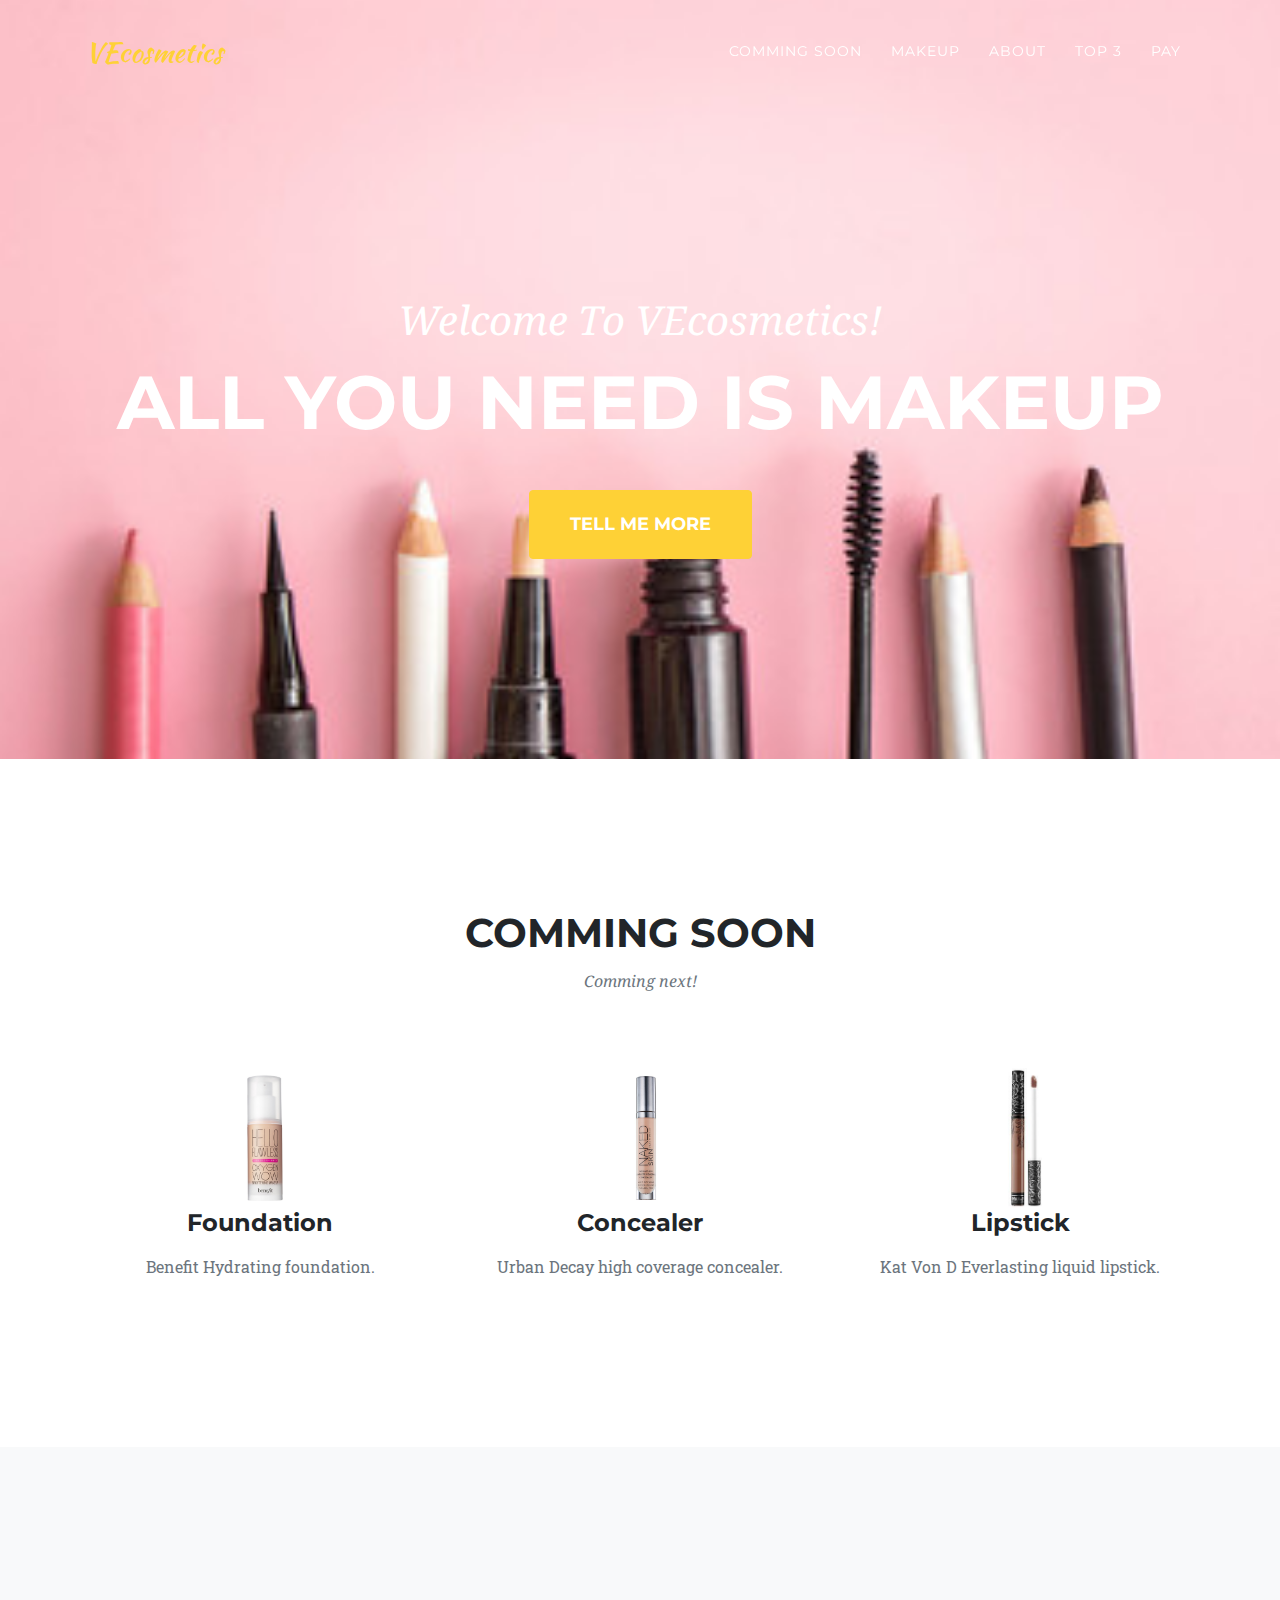
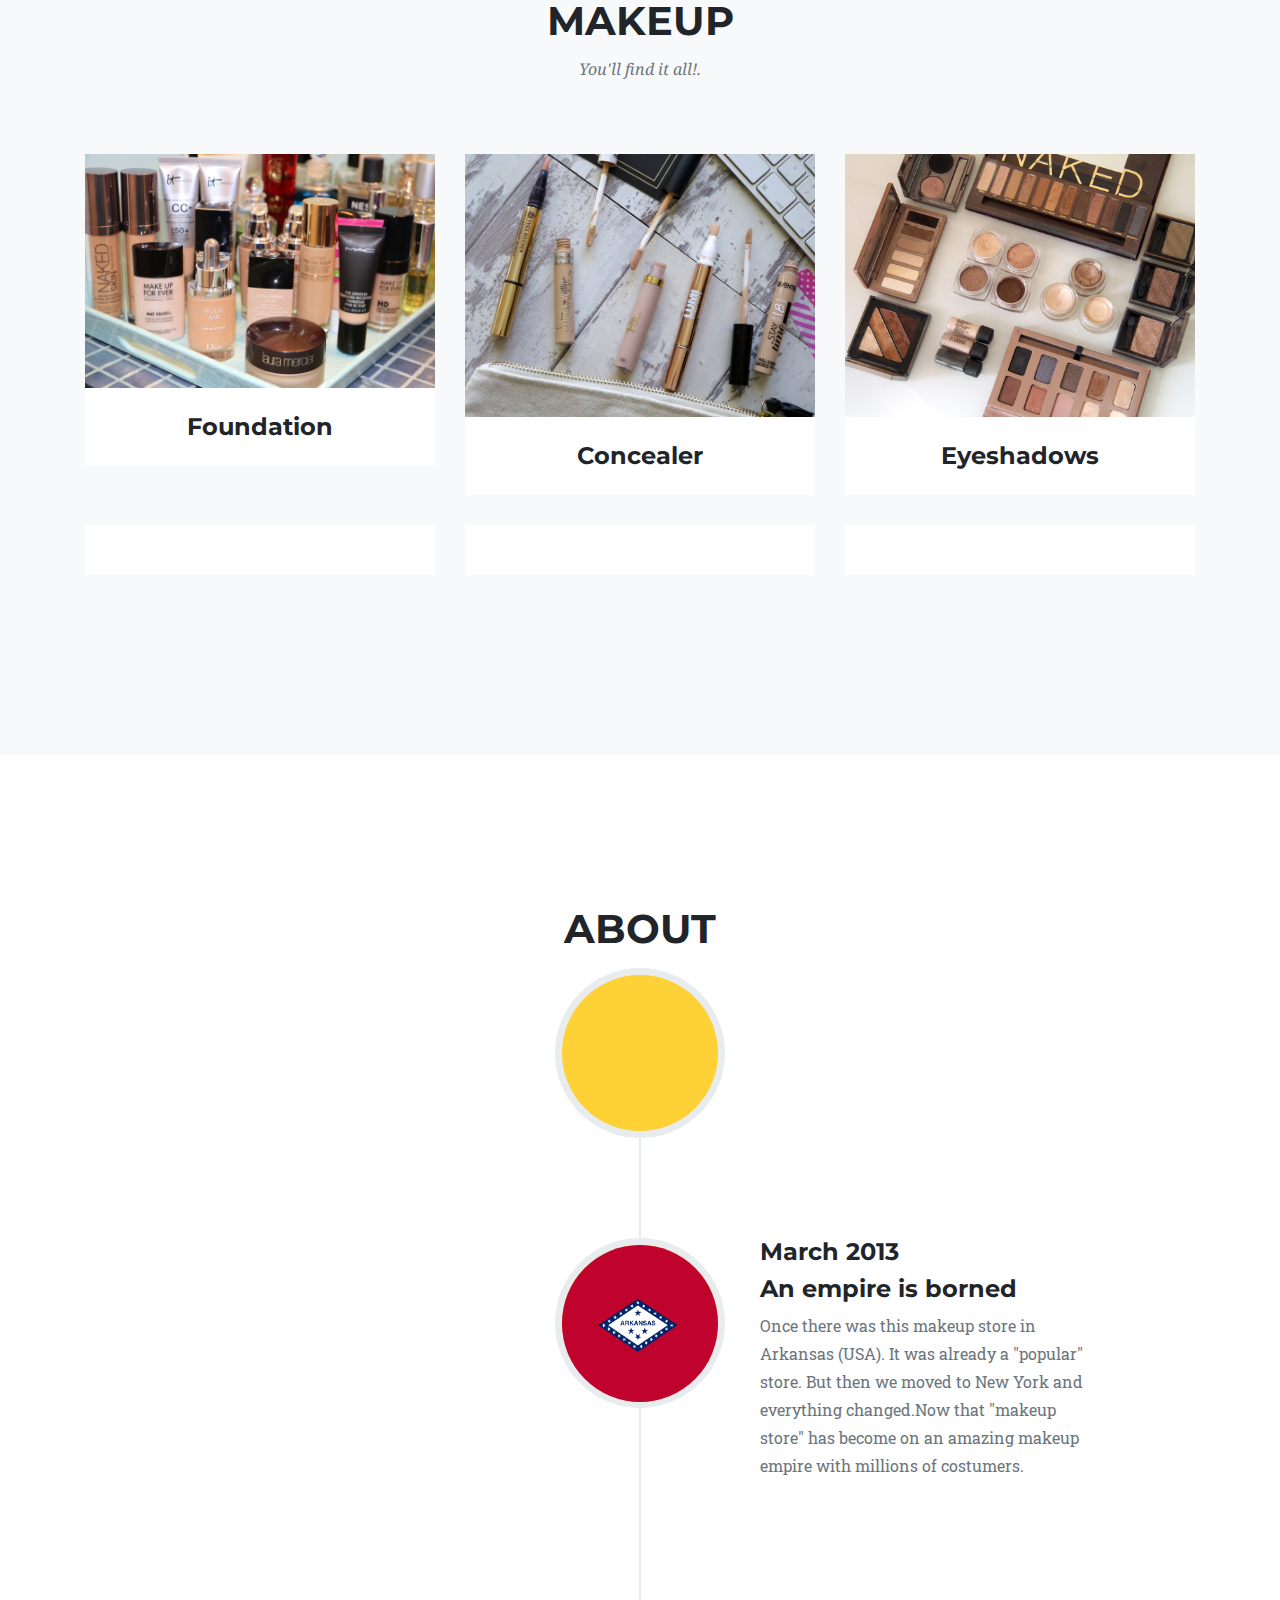
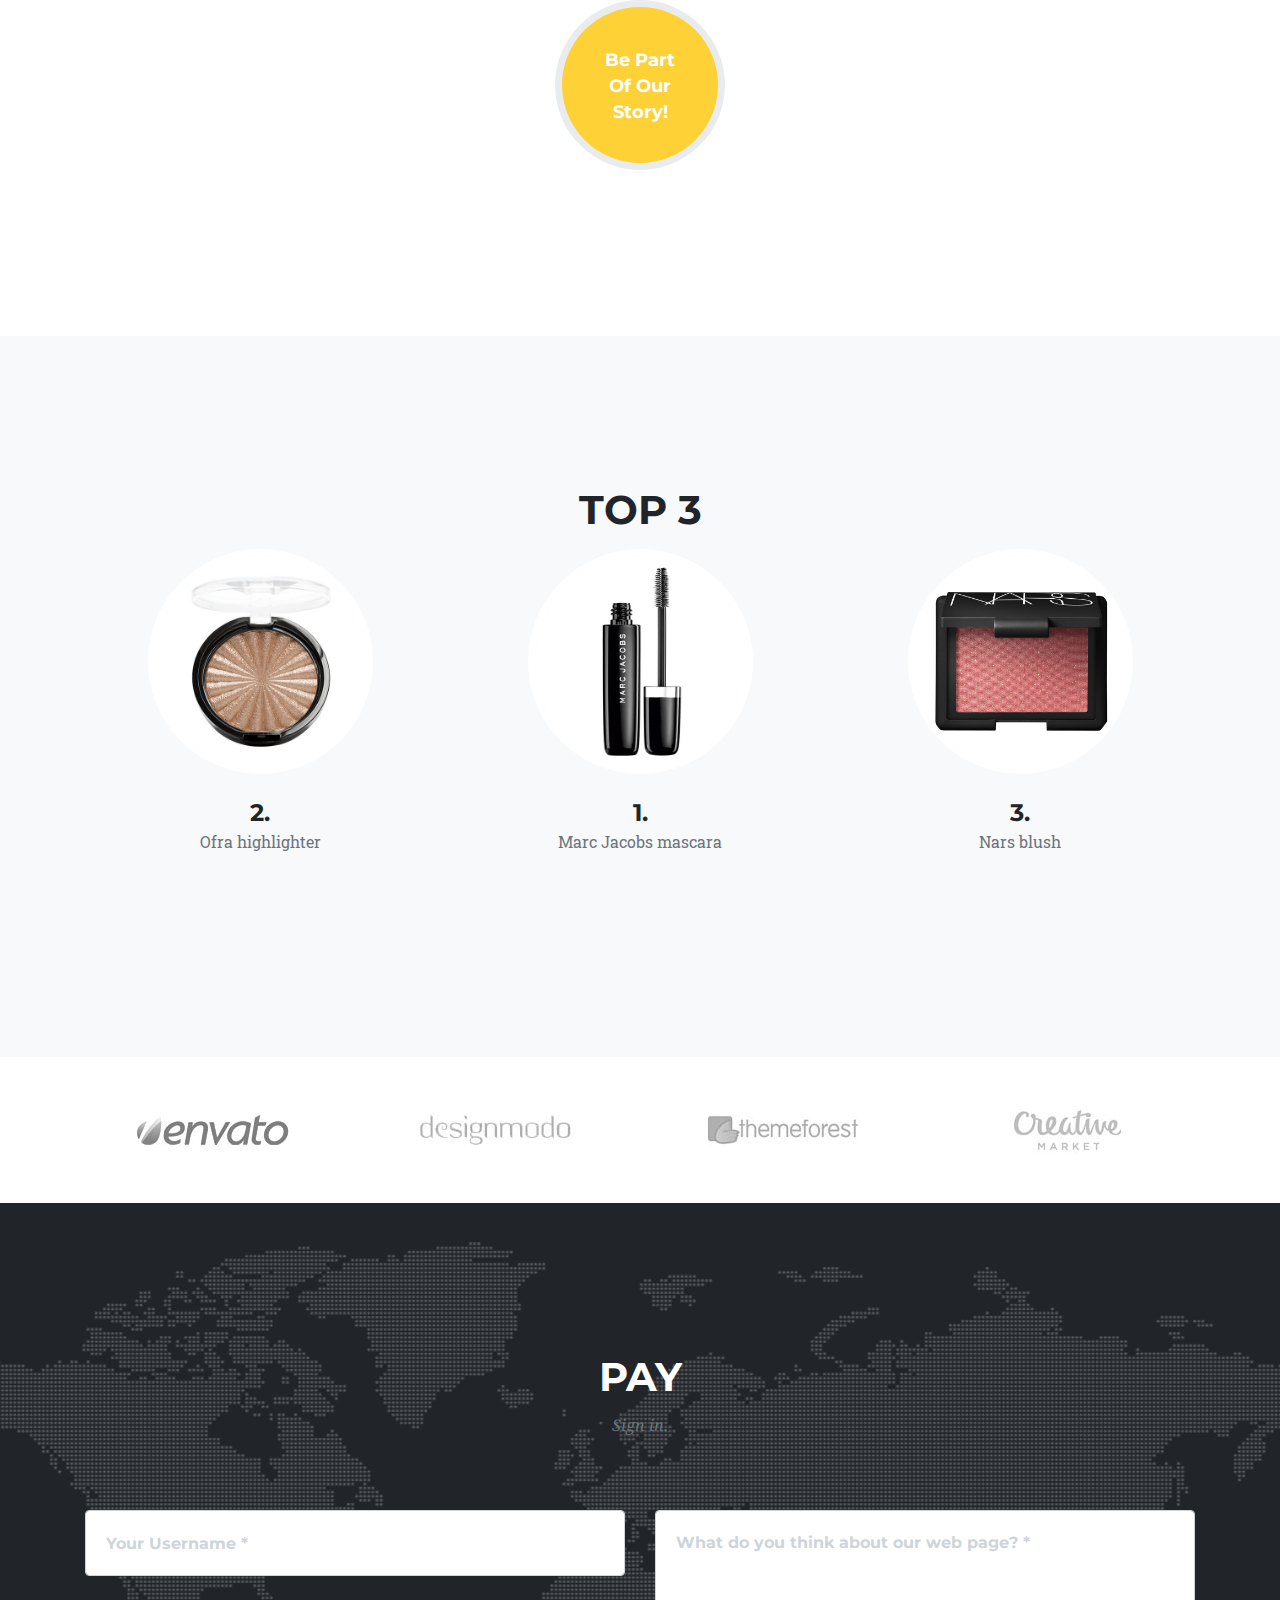
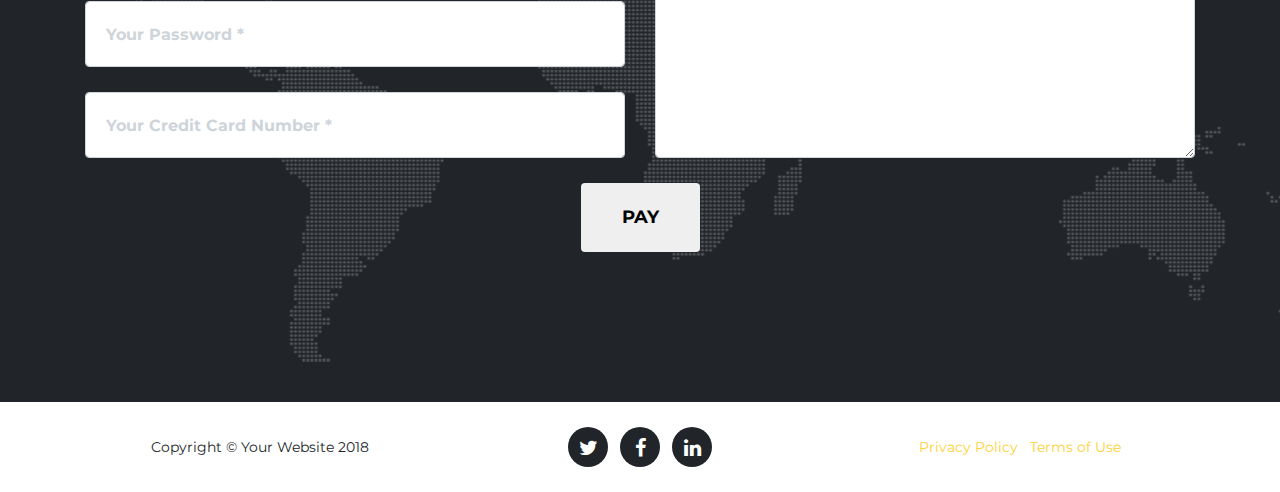
<file: index.html>
<!DOCTYPE html>
<html lang="en">

  <head>

    <meta charset="utf-8">
    <meta name="viewport" content="width=device-width, initial-scale=1, shrink-to-fit=no">
    <meta name="description" content="">
    <meta name="author" content="">

    <title>VEcosmetics.com</title>

    <!-- Bootstrap core CSS -->
    <link href="vendor/bootstrap/css/bootstrap.min.css" rel="stylesheet">

    <!-- Custom fonts for this template -->
    <link href="vendor/font-awesome/css/font-awesome.min.css" rel="stylesheet" type="text/css">
    <link href="https://fonts.googleapis.com/css?family=Montserrat:400,700" rel="stylesheet" type="text/css">
    <link href='https://fonts.googleapis.com/css?family=Kaushan+Script' rel='stylesheet' type='text/css'>
    <link href='https://fonts.googleapis.com/css?family=Droid+Serif:400,700,400italic,700italic' rel='stylesheet' type='text/css'>
    <link href='https://fonts.googleapis.com/css?family=Roboto+Slab:400,100,300,700' rel='stylesheet' type='text/css'>

    <!-- Custom styles for this template -->
    <link href="css/agency.css" rel="stylesheet">

  </head>

  <body id="page-top">

    <!-- Navigation -->
    <nav class="navbar navbar-expand-lg navbar-dark fixed-top" id="mainNav">
      <div class="container">
        <a class="navbar-brand js-scroll-trigger" id="nombrearriba" href="#page-top">VEcosmetics</a>
        <button class="navbar-toggler navbar-toggler-right" type="button" data-toggle="collapse" data-target="#navbarResponsive" aria-controls="navbarResponsive" aria-expanded="false" aria-label="Toggle navigation">
          Menu
          <i class="fa fa-bars"></i>
        </button>
        <div class="collapse navbar-collapse" id="navbarResponsive">
          <ul class="navbar-nav text-uppercase ml-auto">
            <li class="nav-item">
              <a class="nav-link js-scroll-trigger" href="#comming">Comming Soon</a>
            </li>
            <li class="nav-item">
              <a class="nav-link js-scroll-trigger" href="makeup.html">Makeup</a>
            </li>
            <li class="nav-item">
              <a class="nav-link js-scroll-trigger" href="#about">About</a>
            </li>
            <li class="nav-item">
              <a class="nav-link js-scroll-trigger" href="#team">Top 3</a>
            </li>
            <li class="nav-item">
              <a class="nav-link js-scroll-trigger" href="#contact">Pay</a>
            </li>
          </ul>
        </div>
      </div>
    </nav>

    <!-- Header -->
    <header class="masthead">
      <div class="container">
        <div class="intro-text">
          <div class="intro-lead-in">Welcome To VEcosmetics!</div>
          <div class="intro-heading text-uppercase">All you need is makeup</div>
          <a class="btn btn-primary btn-xl text-uppercase js-scroll-trigger" href="#services">Tell Me More</a>
        </div>
      </div>
    </header>

    <!-- Services -->
    <section id="comming">
      <div class="container">
        <div class="row">
          <div class="col-lg-12 text-center">
            <h2 class="section-heading text-uppercase">Comming soon</h2>
            <h3 class="section-subheading text-muted">Comming next!</h3>
          </div>
        </div>
        <div class="row text-center">
          <div class="col-md-4">
            <span class="fa-stack fa-4x">
            <img src="img/benefit.jpg" width=140px>
            </span>
            <h4 class="service-heading">Foundation</h4>
            <p class="text-muted">Benefit Hydrating foundation.</p>
          </div>
          <div class="col-md-4">
            <span class="fa-stack fa-4x">
              <img src="img/urban decay.jpg" width=140px>
            </span>
            <h4 class="service-heading">Concealer</h4>
            <p class="text-muted">Urban Decay high coverage concealer.</p>
          </div>
          <div class="col-md-4">
            <span class="fa-stack fa-4x">
            <img src="img/kat von d.jpg" width=140px>
            </span>
            <h4 class="service-heading">Lipstick</h4>
            <p class="text-muted">Kat Von D Everlasting liquid lipstick.</p>
          </div>
        </div>
      </div>
    </section>

    <!-- Portfolio Grid -->
    <section class="bg-light" id="portfolio">
      <div class="container">
        <div class="row">
          <div class="col-lg-12 text-center">
            <h2 class="section-heading text-uppercase">Makeup</h2>
            <h3 class="section-subheading text-muted">You'll find it all!.</h3>
          </div>
        </div>
        <div class="row">
          <div class="col-md-4 col-sm-6 portfolio-item">
            <a class="portfolio-link" data-toggle="modal" href="#portfolioModal1">
              <div class="portfolio-hover">
                <div class="portfolio-hover-content">
                  <i class="fa fa-plus fa-3x"></i>
                </div>
              </div>
              <img class="img-fluid" src="img/portfolio/coleccion.jpg" alt="">
            </a>
            <div class="portfolio-caption">
              <h4>Foundation</h4>
              </div>
          </div>
          <div class="col-md-4 col-sm-6 portfolio-item">
            <a class="portfolio-link" data-toggle="modal" href="#portfolioModal2">
              <div class="portfolio-hover">
                <div class="portfolio-hover-content">
                  <i class="fa fa-plus fa-3x"></i>
                </div>
              </div>
              <img class="img-fluid" src="img/portfolio/ps.jpg" alt="">
            </a>
            <div class="portfolio-caption">
              <h4>Concealer</h4>
              </div>
          </div>
          <div class="col-md-4 col-sm-6 portfolio-item">
            <a class="portfolio-link" data-toggle="modal" href="#portfolioModal3">
              <div class="portfolio-hover">
                <div class="portfolio-hover-content">
                  <i class="fa fa-plus fa-3x"></i>
                </div>
              </div>
              <img class="img-fluid" src="img/portfolio/naked.jpg" alt="">
            </a>
            <div class="portfolio-caption">
              <h4>Eyeshadows</h4>
                </div>
          </div>
          <div class="col-md-4 col-sm-6 portfolio-item">
            <a class="portfolio-link" data-toggle="modal" href="#portfolioModal4">
              <div class="portfolio-hover">
                <div class="portfolio-hover-content">
                  <i class="fa fa-plus fa-3x"></i>
                </div>
              </div>

            </a>
            <div class="portfolio-caption">

            </div>
          </div>
          <div class="col-md-4 col-sm-6 portfolio-item">
            <a class="portfolio-link" data-toggle="modal" href="#portfolioModal5">
              <div class="portfolio-hover">
                <div class="portfolio-hover-content">
                  <i class="fa fa-plus fa-3x"></i>
                </div>
              </div>

            </a>
            <div class="portfolio-caption">

            </div>
          </div>
          <div class="col-md-4 col-sm-6 portfolio-item">
            <a class="portfolio-link" data-toggle="modal" href="#portfolioModal6">
              <div class="portfolio-hover">
                <div class="portfolio-hover-content">
                  <i class="fa fa-plus fa-3x"></i>
                </div>
              </div>

            </a>
            <div class="portfolio-caption">

            </div>
          </div>
        </div>
      </div>
    </section>

    <!-- About -->
    <section id="about">
      <div class="container">
        <div class="row">
          <div class="col-lg-12 text-center">
            <h2 class="section-heading text-uppercase">About</h2>

          </div>
        </div>
        <div class="row">
          <div class="col-lg-12">
            <ul class="timeline">
              <li>
                <div class="timeline-image">

                </div>
                <div class="timeline-panel">
                  <div class="timeline-heading">


                  </div>
                  <div class="timeline-body">

                  </div>
                </div>
              </li>
              <li class="timeline-inverted">
                <div class="timeline-image">
                  <img class="rounded-circle img-fluid" src="img/about/arkansas.png"  alt="">
                </div>
                <div class="timeline-panel">
                  <div class="timeline-heading">
                    <h4>March 2013</h4>
                    <h4 class="subheading">An empire is borned</h4>
                  </div>
                  <div class="timeline-body">
                    <p class="text-muted">Once there was this makeup store in Arkansas (USA). It was already a "popular" store. But then we moved to New York and everything changed.Now that "makeup store" has become on an amazing makeup empire with millions of costumers.</p>
                  </div>
                </div>
              </li>
              <li class="timeline-inverted">
                <div class="timeline-image">
                  <h4>Be Part
                    <br>Of Our
                    <br>Story!</h4>
                </div>
              </li>
            </ul>
          </div>
        </div>
      </div>
    </section>

    <!-- Team -->
    <section class="bg-light" id="team">
      <div class="container">
        <div class="row">
          <div class="col-lg-12 text-center">
            <h2 class="section-heading text-uppercase">Top 3 </h2>

          </div>
        </div>
        <div class="row">
          <div class="col-sm-4">
            <div class="team-member">
              <img class="mx-auto rounded-circle" src="img/team/ofra.jpg" alt="">
              <h4>2.</h4>
              <p class="text-muted">Ofra highlighter</p>


                  <a href="#">

                  </a>
                </li>

                  <a href="#">

                  </a>
                </li>

                  <a href="#">

                  </a>
                </li>
              </ul>
            </div>
          </div>
          <div class="col-sm-4">
            <div class="team-member">
              <img class="mx-auto rounded-circle" src="img/team/marc.jpg" alt="">
              <h4>1.</h4>
              <p class="text-muted">Marc Jacobs mascara</p>
              <ul class="list-inline social-buttons">

                  <a href="#">

                  </a>
                </li>

                  <a href="#">

                  </a>
                </li>

                  <a href="#">

                  </a>
                </li>
              </ul>
            </div>
          </div>
          <div class="col-sm-4">
            <div class="team-member">
              <img class="mx-auto rounded-circle" src="img/team/nars.jpg" alt="">
              <h4>3.</h4>
              <p class="text-muted">Nars blush</p>
              <ul class="list-inline social-buttons">

                  <a href="#">

                  </a>
                </li>

                  <a href="#">

                  </a>
                </li>

                  <a href="#">

                  </a>
                </li>
              </ul>
            </div>
          </div>
        </div>
        <div class="row">
          <div class="col-lg-8 mx-auto text-center">

          </div>
        </div>
      </div>
    </section>

    <!-- Clients -->
    <section class="py-5">
      <div class="container">
        <div class="row">
          <div class="col-md-3 col-sm-6">
            <a href="#">
              <img class="img-fluid d-block mx-auto" src="img/logos/envato.jpg" alt="">
            </a>
          </div>
          <div class="col-md-3 col-sm-6">
            <a href="#">
              <img class="img-fluid d-block mx-auto" src="img/logos/designmodo.jpg" alt="">
            </a>
          </div>
          <div class="col-md-3 col-sm-6">
            <a href="#">
              <img class="img-fluid d-block mx-auto" src="img/logos/themeforest.jpg" alt="">
            </a>
          </div>
          <div class="col-md-3 col-sm-6">
            <a href="#">
              <img class="img-fluid d-block mx-auto" src="img/logos/creative-market.jpg" alt="">
            </a>
          </div>
        </div>
      </div>
    </section>

    <!-- Contact -->
    <section id="contact">
      <div class="container">
        <div class="row">
          <div class="col-lg-12 text-center">
            <h2 class="section-heading text-uppercase">Pay</h2>
            <h3 class="section-subheading text-muted">Sign in.</h3>
          </div>
        </div>
        <div class="row">
          <div class="col-lg-12">
            <form id="contactForm" name="sentMessage" novalidate="novalidate">
              <div class="row">
                <div class="col-md-6">
                  <div class="form-group">
                    <input class="form-control" id="name" type="text" placeholder="Your Username *" required="required" data-validation-required-message="Please enter your username.">
                    <p class="help-block text-danger"></p>
                  </div>
                  <div class="form-group">
                    <input class="form-control" id="email" type="email" placeholder="Your Password *" required="required" data-validation-required-message="Please enter your password.">
                    <p class="help-block text-danger"></p>
                  </div>
                  <div class="form-group">
                    <input class="form-control" id="phone" type="tel" placeholder="Your Credit Card Number *" required="required" data-validation-required-message="Please enter your email.">
                    <p class="help-block text-danger"></p>
                  </div>
                </div>
                <div class="col-md-6">
                  <div class="form-group">
                    <textarea class="form-control" id="message" placeholder="What do you think about our web page? *" required="required" data-validation-required-message="Please enter a message."></textarea>
                    <p class="help-block text-danger"></p>
                  </div>
                </div>
                <div class="clearfix"></div>
                <div class="col-lg-12 text-center">
                  <div id="success"></div>
                  <button id="sendMessageButton" class="btn btn-imary btn-xl text-uppercase" type="submit">Pay</button>
                </div>
              </div>
            </form>
          </div>
        </div>
      </div>
    </section>

    <!-- Footer -->
    <footer>
      <div class="container">
        <div class="row">
          <div class="col-md-4">
            <span class="copyright">Copyright &copy; Your Website 2018</span>
          </div>
          <div class="col-md-4">
            <ul class="list-inline social-buttons">
              <li class="list-inline-item">
                <a href="#">
                  <i class="fa fa-twitter"></i>
                </a>
              </li>
              <li class="list-inline-item">
                <a href="#">
                  <i class="fa fa-facebook"></i>
                </a>
              </li>
              <li class="list-inline-item">
                <a href="#">
                  <i class="fa fa-linkedin"></i>
                </a>
              </li>
            </ul>
          </div>
          <div class="col-md-4">
            <ul class="list-inline quicklinks">
              <li class="list-inline-item">
                <a href="#">Privacy Policy</a>
              </li>
              <li class="list-inline-item">
                <a href="#">Terms of Use</a>
              </li>
            </ul>
          </div>
        </div>
      </div>
    </footer>

    <!-- Portfolio Modals -->

    <!-- Modal 1 -->
    <div class="portfolio-modal modal fade" id="portfolioModal1" tabindex="-1" role="dialog" aria-hidden="true">
      <div class="modal-dialog">
        <div class="modal-content">
          <div class="close-modal" data-dismiss="modal">
            <div class="lr">
              <div class="rl"></div>
            </div>
          </div>
          <div class="container">
            <div class="row">
              <div class="col-lg-8 mx-auto">
                <div class="modal-body">
                  <!-- Project Details Go Here -->
                  <h2 class="text-uppercase">Top 1</h2>
                  <img class="img-fluid d-block mx-auto" src="img/portfolio/top1.jpg" alt="">
                  <p>Too faced born this way foundation</p>
                  <button style="height:40px;" class="btn btn-primary" data-dismiss="modal" type="button">
                    <p>See more</p>
                  </button>
                </div>
              </div>
            </div>
          </div>
        </div>
      </div>
    </div>

    <!-- Modal 2 -->
    <div class="portfolio-modal modal fade" id="portfolioModal2" tabindex="-1" role="dialog" aria-hidden="true">
      <div class="modal-dialog">
        <div class="modal-content">
          <div class="close-modal" data-dismiss="modal">
            <div class="lr">
              <div class="rl"></div>
            </div>
          </div>
          <div class="container">
            <div class="row">
              <div class="col-lg-8 mx-auto">
                <div class="modal-body">
                  <!-- Project Details Go Here -->
                  <h2 class="text-uppercase">Top 1</h2>

                  <img class="img-fluid d-block mx-auto" src="img/portfolio/becca.jpg" alt="">
                  <p>Becca luminous perfecting concealer</p>
                  <ul class="list-inline">

                  </ul>
                  <button style="height:40px;" class="btn btn-primary" data-dismiss="modal" type="button">
                  <p>See more</p>
                  </button>
                </div>
              </div>
            </div>
          </div>
        </div>
      </div>
    </div>

    <!-- Modal 3 -->
    <div class="portfolio-modal modal fade" id="portfolioModal3" tabindex="-1" role="dialog" aria-hidden="true">
      <div class="modal-dialog">
        <div class="modal-content">
          <div class="close-modal" data-dismiss="modal">
            <div class="lr">
              <div class="rl"></div>
            </div>
          </div>
          <div class="container">
            <div class="row">
              <div class="col-lg-8 mx-auto">
                <div class="modal-body">
                  <!-- Project Details Go Here -->
                  <h2 class="text-uppercase">TOP 1</h2>

                  <img class="img-fluid d-block mx-auto" src="img/portfolio/eye.jpg" alt="">
                  <p>Tarte limited edition rain forest of the sea eyeshadow palette</p>
                  <ul class="list-inline">

                  </ul>
                  <button style="height:40px;" class="btn btn-primary" data-dismiss="modal" type="button">
                    <p>See more</p>
                  </button>
                </div>
              </div>
            </div>
          </div>
        </div>
      </div>
    </div>

    <!-- Modal 4 -->
    <div class="portfolio-modal modal fade" id="portfolioModal4" tabindex="-1" role="dialog" aria-hidden="true">
      <div class="modal-dialog">
        <div class="modal-content">
          <div class="close-modal" data-dismiss="modal">
            <div class="lr">
              <div class="rl"></div>
            </div>
          </div>
          <div class="container">
            <div class="row">
              <div class="col-lg-8 mx-auto">
                <div class="modal-body">
                  <!-- Project Details Go Here -->
                  <h2 class="text-uppercase">Project Name</h2>
                  <p class="item-intro text-muted">Lorem ipsum dolor sit amet consectetur.</p>
                  <img class="img-fluid d-block mx-auto" src="img/portfolio/04-full.jpg" alt="">
                  <p>Use this area to describe your project. Lorem ipsum dolor sit amet, consectetur adipisicing elit. Est blanditiis dolorem culpa incidunt minus dignissimos deserunt repellat aperiam quasi sunt officia expedita beatae cupiditate, maiores repudiandae, nostrum, reiciendis facere nemo!</p>
                  <ul class="list-inline">
                    <li>Date: January 2017</li>
                    <li>Client: Lines</li>
                    <li>Category: Branding</li>
                  </ul>
                  <button class="btn btn-primary" data-dismiss="modal" type="button">
                    <i class="fa fa-times"></i>
                    Close Project</button>
                </div>
              </div>
            </div>
          </div>
        </div>
      </div>
    </div>

    <!-- Modal 5 -->
    <div class="portfolio-modal modal fade" id="portfolioModal5" tabindex="-1" role="dialog" aria-hidden="true">
      <div class="modal-dialog">
        <div class="modal-content">
          <div class="close-modal" data-dismiss="modal">
            <div class="lr">
              <div class="rl"></div>
            </div>
          </div>
          <div class="container">
            <div class="row">
              <div class="col-lg-8 mx-auto">
                <div class="modal-body">
                  <!-- Project Details Go Here -->
                  <h2 class="text-uppercase">Project Name</h2>
                  <p class="item-intro text-muted">Lorem ipsum dolor sit amet consectetur.</p>
                  <img class="img-fluid d-block mx-auto" src="img/portfolio/05-full.jpg" alt="">
                  <p>Use this area to describe your project. Lorem ipsum dolor sit amet, consectetur adipisicing elit. Est blanditiis dolorem culpa incidunt minus dignissimos deserunt repellat aperiam quasi sunt officia expedita beatae cupiditate, maiores repudiandae, nostrum, reiciendis facere nemo!</p>
                  <ul class="list-inline">
                    <li>Date: January 2017</li>
                    <li>Client: Southwest</li>
                    <li>Category: Website Design</li>
                  </ul>
                  <button class="btn btn-primary" data-dismiss="modal" type="button">
                    <i class="fa fa-times"></i>
                    Close Project</button>
                </div>
              </div>
            </div>
          </div>
        </div>
      </div>
    </div>

    <!-- Modal 6 -->
    <div class="portfolio-modal modal fade" id="portfolioModal6" tabindex="-1" role="dialog" aria-hidden="true">
      <div class="modal-dialog">
        <div class="modal-content">
          <div class="close-modal" data-dismiss="modal">
            <div class="lr">
              <div class="rl"></div>
            </div>
          </div>
          <div class="container">
            <div class="row">
              <div class="col-lg-8 mx-auto">
                <div class="modal-body">
                  <!-- Project Details Go Here -->
                  <h2 class="text-uppercase">Project Name</h2>
                  <p class="item-intro text-muted">Lorem ipsum dolor sit amet consectetur.</p>
                  <img class="img-fluid d-block mx-auto" src="img/portfolio/06-full.jpg" alt="">
                  <p>Use this area to describe your project. Lorem ipsum dolor sit amet, consectetur adipisicing elit. Est blanditiis dolorem culpa incidunt minus dignissimos deserunt repellat aperiam quasi sunt officia expedita beatae cupiditate, maiores repudiandae, nostrum, reiciendis facere nemo!</p>
                  <ul class="list-inline">
                    <li>Date: January 2017</li>
                    <li>Client: Window</li>
                    <li>Category: Photography</li>
                  </ul>
                  <button class="btn btn-primary" data-dismiss="modal" type="button">
                    <i class="fa fa-times"></i>
                    Close Project</button>
                </div>
              </div>
            </div>
          </div>
        </div>
      </div>
    </div>

    <!-- Bootstrap core JavaScript -->
    <script src="vendor/jquery/jquery.min.js"></script>
    <script src="vendor/bootstrap/js/bootstrap.bundle.min.js"></script>

    <!-- Plugin JavaScript -->
    <script src="vendor/jquery-easing/jquery.easing.min.js"></script>

    <!-- Contact form JavaScript -->
    <script src="js/jqBootstrapValidation.js"></script>
    <script src="js/contact_me.js"></script>

    <!-- Custom scripts for this template -->
    <script src="js/agency.min.js"></script>

  </body>

</html>
</file>
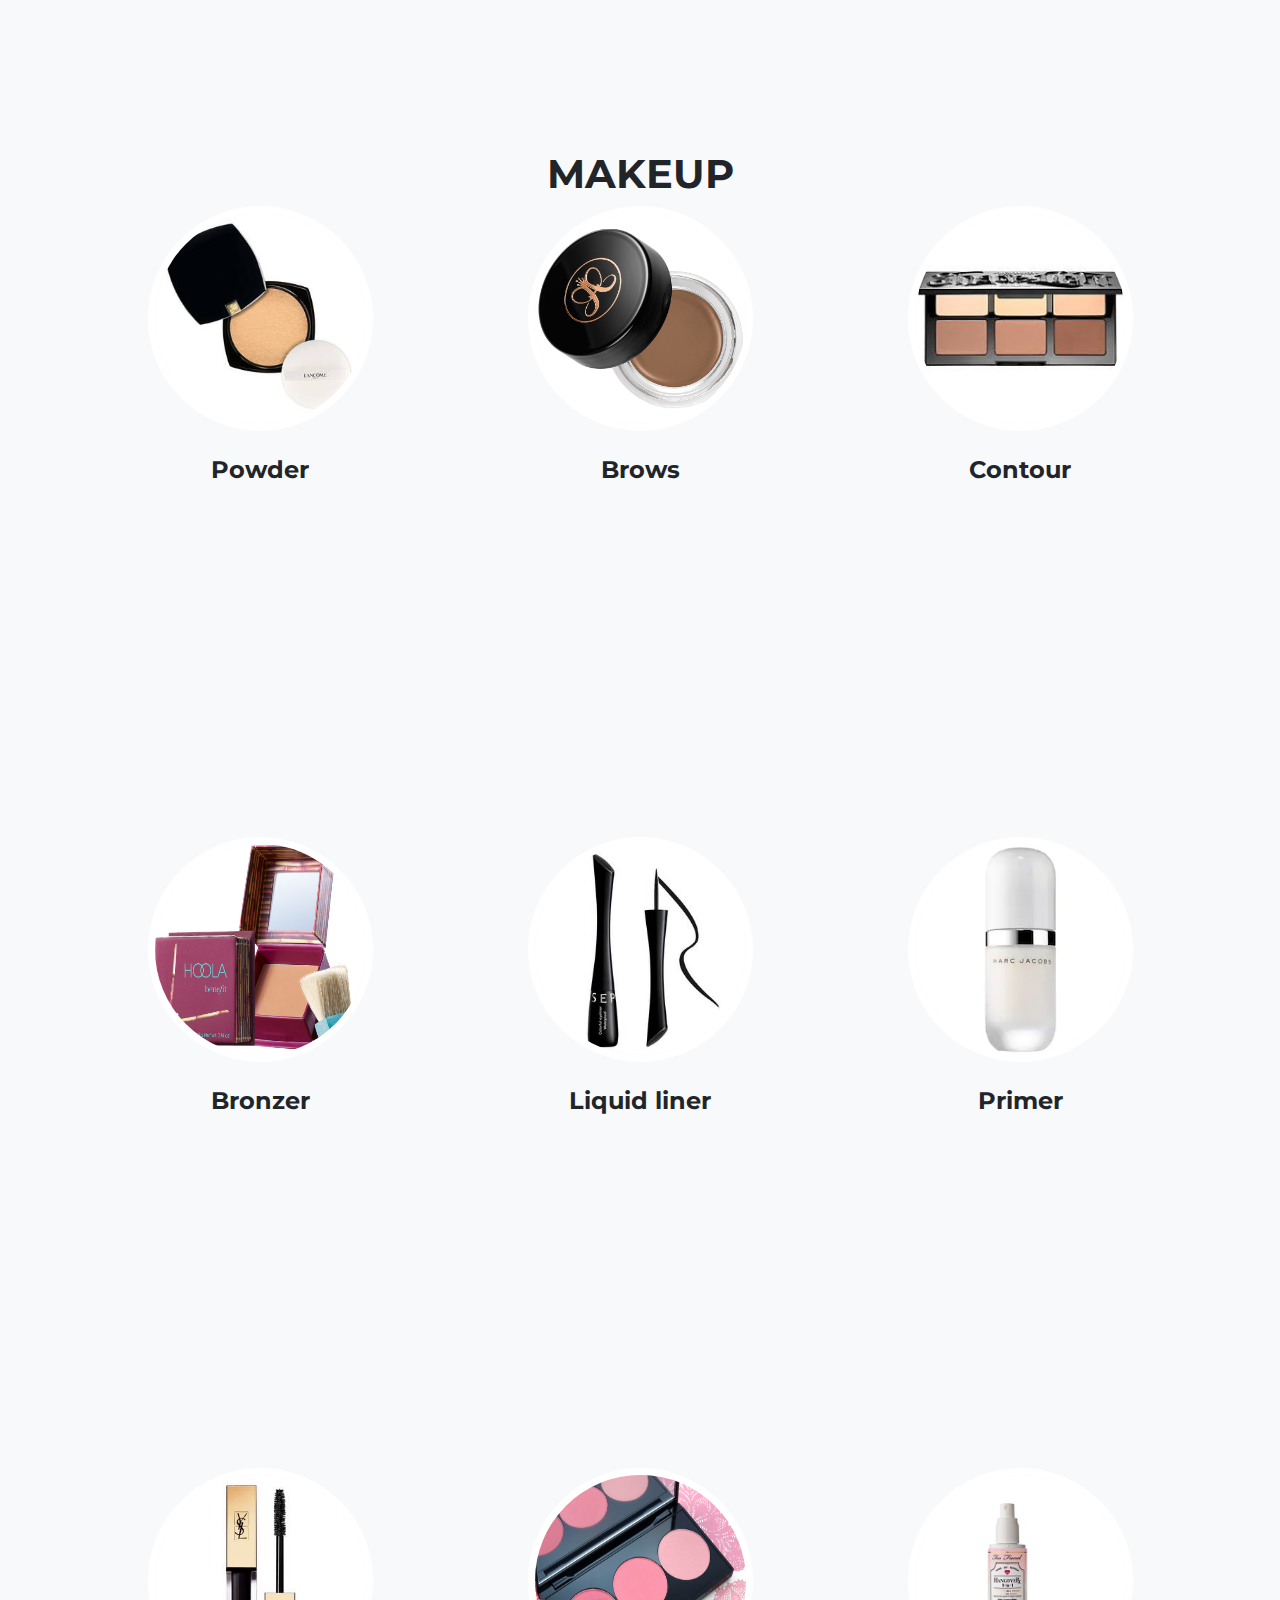
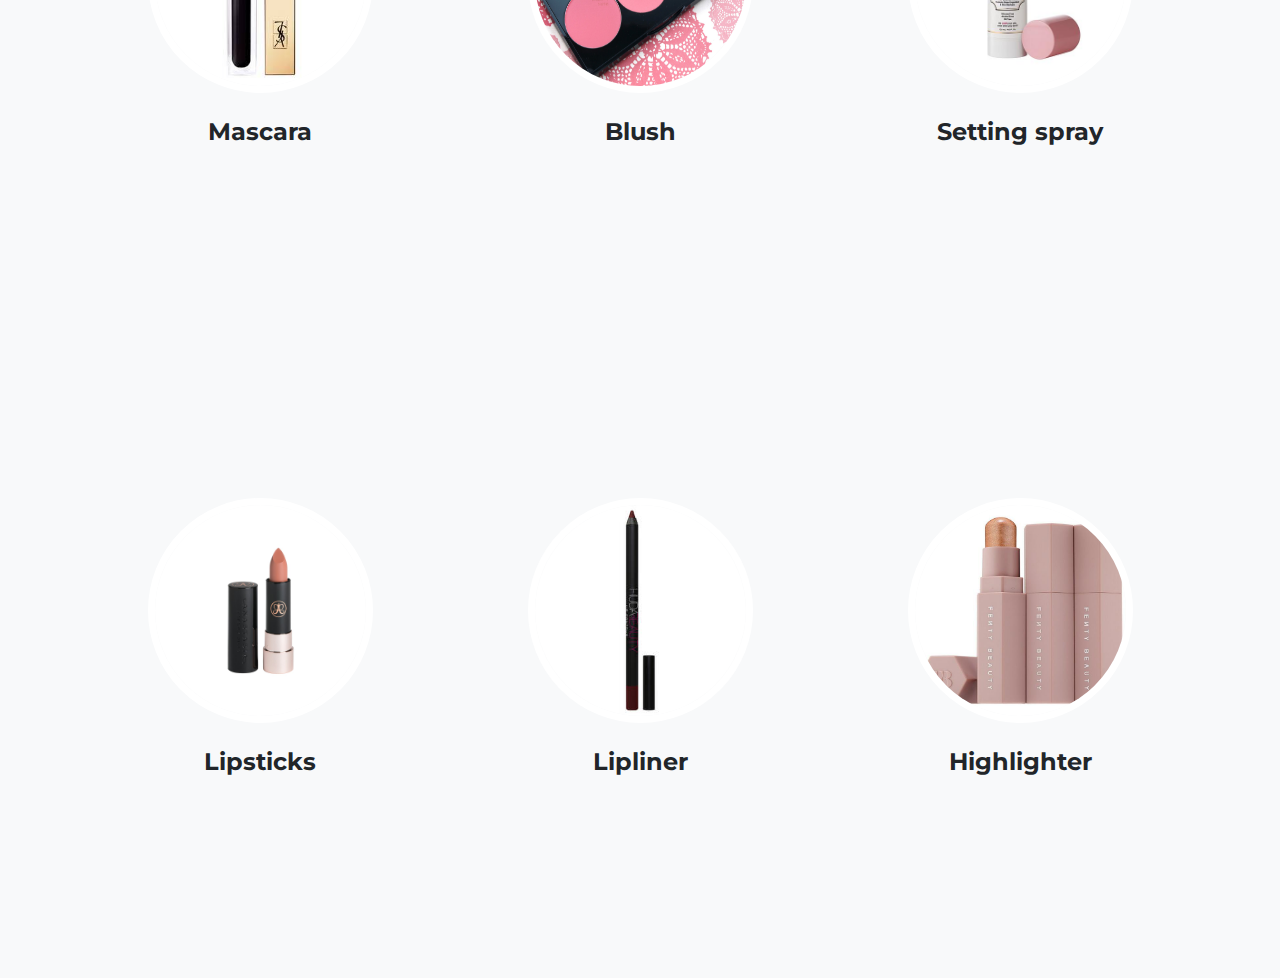
<file: makeup.html>
<!DOCTYPE html>
<html>
  <head>
    <meta charset="utf-8">
    <meta name="viewport" content="width=device-width, initial-scale=1, shrink-to-fit=no">
    <meta name="description" content="">
    <meta name="author" content="">

    <title>Makeup</title>

    <!-- Bootstrap core CSS -->
    <link href="vendor/bootstrap/css/bootstrap.min.css" rel="stylesheet">

    <!-- Custom fonts for this template -->
    <link href="vendor/font-awesome/css/font-awesome.min.css" rel="stylesheet" type="text/css">
    <link href="https://fonts.googleapis.com/css?family=Montserrat:400,700" rel="stylesheet" type="text/css">
    <link href='https://fonts.googleapis.com/css?family=Kaushan+Script' rel='stylesheet' type='text/css'>
    <link href='https://fonts.googleapis.com/css?family=Droid+Serif:400,700,400italic,700italic' rel='stylesheet' type='text/css'>
    <link href='https://fonts.googleapis.com/css?family=Roboto+Slab:400,100,300,700' rel='stylesheet' type='text/css'>

    <!-- Custom styles for this template -->
    <link href="css/agency.css" rel="stylesheet">
  </head>
  <body>

    <section class="bg-light" id="team">
      <div class="container">
        <div class="row">
          <div class="col-lg-12 text-center">
            <h1 class="section-heading text-uppercase">Makeup </h1>







          </div>
        </div>
        <div class="row">
          <div class="col-sm-4">
            <div class="team-member">
              <img class="mx-auto rounded-circle" src="img/team/polvos.jpg" alt="">
              <h4>Powder</h4>
              <a href="#">
                  </a>
                </li>
                  <a href="#">
                  </a>
                </li>
                  <a href="#">
                  </a>
                </li>
              </ul>
            </div>
          </div>
          <div class="col-sm-4">
            <div class="team-member">
              <img class="mx-auto rounded-circle" src="img/team/anastasia.jpg" alt="">
              <h4>Brows</h4>
             <ul class="list-inline social-buttons">
                  <a href="#">
                  </a>
                </li>
                  <a href="#">
                  </a>
                </li>
                  <a href="#">
                  </a>
                </li>
              </ul>
            </div>
          </div>
          <div class="col-sm-4">
            <div class="team-member">
              <img class="mx-auto rounded-circle" src="img/team/CONTOUR.jpg" alt="">
              <h4>Contour</h4>
                <ul class="list-inline social-buttons">
                  <a href="#">
                  </a>
                </li>
                  <a href="#">
                  </a>
                </li>
                  <a href="#">
                  </a>
                </li>
              </ul>
            </div>
          </div>
        </div>
        <div class="row">
          <div class="col-lg-8 mx-auto text-center">
          </div>
        </div>
      </div>
    </section>
    <link href="vendor/bootstrap/css/bootstrap.min.css" rel="stylesheet">

    <!-- Custom fonts for this template -->
    <link href="vendor/font-awesome/css/font-awesome.min.css" rel="stylesheet" type="text/css">
    <link href="https://fonts.googleapis.com/css?family=Montserrat:400,700" rel="stylesheet" type="text/css">
    <link href='https://fonts.googleapis.com/css?family=Kaushan+Script' rel='stylesheet' type='text/css'>
    <link href='https://fonts.googleapis.com/css?family=Droid+Serif:400,700,400italic,700italic' rel='stylesheet' type='text/css'>
    <link href='https://fonts.googleapis.com/css?family=Roboto+Slab:400,100,300,700' rel='stylesheet' type='text/css'>

    <!-- Custom styles for this template -->
    <link href="css/agency.css" rel="stylesheet">
  </head>
  <body>

    <section class="bg-light" id="team">
      <div class="container">
        <div class="row">
          <div class="col-lg-12 text-center">
          </div>
        </div>
        <div class="row">
          <div class="col-sm-4">
            <div class="team-member">
              <img class="mx-auto rounded-circle" src="img/team/bronzer.jpg" alt="">
              <h4>Bronzer</h4>
              <a href="#">
                  </a>
                </li>
                  <a href="#">
                  </a>
                </li>
                  <a href="#">
                  </a>
                </li>
              </ul>
            </div>
          </div>
          <div class="col-sm-4">
            <div class="team-member">
              <img class="mx-auto rounded-circle" src="img/team/sephora.jpg" alt="">
              <h4>Liquid liner</h4>
             <ul class="list-inline social-buttons">
                  <a href="#">
                  </a>
                </li>
                  <a href="#">
                  </a>
                </li>
                  <a href="#">
                  </a>
                </li>
              </ul>
            </div>
          </div>
          <div class="col-sm-4">
            <div class="team-member">
              <img class="mx-auto rounded-circle" src="img/team/primer.jpg" alt="">
              <h4>Primer</h4>
                <ul class="list-inline social-buttons">
                  <a href="#">
                  </a>
                </li>
                  <a href="#">
                  </a>
                </li>
                  <a href="#">
                  </a>
                </li>
              </ul>
            </div>
          </div>
        </div>
        <div class="row">
          <div class="col-lg-8 mx-auto text-center">
          </div>
        </div>
      </div>
    </section>


        <section class="bg-light" id="team">
          <div class="container">
            <div class="row">
              <div class="col-lg-12 text-center">
              </div>
            </div>
            <div class="row">
              <div class="col-sm-4">
                <div class="team-member">
                  <img class="mx-auto rounded-circle" src="img/team/ys.jpg" alt="">
                  <h4>Mascara</h4>
                </div>
              </div>
              <div class="col-sm-4">
                <div class="team-member">
                  <img class="mx-auto rounded-circle" src="img/team/smashbox.jpg" alt="">
                  <h4>Blush</h4>
                </div>
              </div>
              <div class="col-sm-4">
                <div class="team-member">
                  <img class="mx-auto rounded-circle" src="img/team/too.jpg" alt="">
                  <h4>Setting spray</h4>
                </div>
              </div>
            </div>
            <div class="row">
              <div class="col-lg-8 mx-auto text-center">
              </div>
            </div>
          </div>
        </section>


                <section class="bg-light" id="team">
                  <div class="container">
                    <div class="row">
                      <div class="col-lg-12 text-center">
                      </div>
                    </div>
                    <div class="row">
                      <div class="col-sm-4">
                        <div class="team-member">
                          <img class="mx-auto rounded-circle" src="img/team/al.jpg" alt="">
                          <h4>Lipsticks</h4>
                        </div>
                      </div>
                      <div class="col-sm-4">
                        <div class="team-member">
                          <img class="mx-auto rounded-circle" src="img/team/lip.jpg" alt="">
                          <h4>Lipliner</h4>
                        </div>
                      </div>
                      <div class="col-sm-4">
                        <div class="team-member">
                          <img class="mx-auto rounded-circle" src="img/team/fenty.jpg" alt="">
                          <h4>Highlighter</h4>
                        </div>
                      </div>
                    </div>
                    <div class="row">
                      <div class="col-lg-8 mx-auto text-center">
                      </div>
                    </div>
                  </div>
                </section>

<!-- Custom styles for this template -->
<link href="css/agency.css" rel="stylesheet">
</head>
<body>



</html>
</file>
<file: css/agency.css>
/*!
 * Start Bootstrap - Agency v4.1.1 (https://startbootstrap.com/template-overviews/agency)
 * Copyright 2013-2018 Start Bootstrap
 * Licensed under MIT (https://github.com/BlackrockDigital/startbootstrap-agency/blob/master/LICENSE)
 */
body {
  overflow-x: hidden;
  font-family: 'Roboto Slab', 'Helvetica Neue', Helvetica, Arial, sans-serif;
}

p {
  line-height: 1.75;
}

a {
  color: #fed136;
}

a:hover {
  color: #fec503;
}

.text-primary {
  color: #fed136 !important;
}

h1,
h2,
h3,
h4,
h5,
h6 {
  font-weight: 700;
  font-family: 'Montserrat', 'Helvetica Neue', Helvetica, Arial, sans-serif;
}

section {
  padding: 100px 0;
}

section h2.section-heading {
  font-size: 40px;
  margin-top: 0;
  margin-bottom: 15px;
}

section h3.section-subheading {
  font-size: 16px;
  font-weight: 400;
  font-style: italic;
  margin-bottom: 75px;
  text-transform: none;
  font-family: 'Droid Serif', 'Helvetica Neue', Helvetica, Arial, sans-serif;
}

@media (min-width: 768px) {
  section {
    padding: 150px 0;
  }
}

.btn {
  font-family: 'Montserrat', 'Helvetica Neue', Helvetica, Arial, sans-serif;
  font-weight: 700;
}

.btn-xl {
  font-size: 18px;
  padding: 20px 40px;
}

.btn-primary {
  background-color: #fed136;
  border-color: #fed136;
}

.btn-primary:active, .btn-primary:focus, .btn-primary:hover {
  background-color: #fec810 !important;
  border-color: #fec810 !important;
  color: white;
}

.btn-primary:active, .btn-primary:focus {
  box-shadow: 0 0 0 0.2rem rgba(254, 209, 55, 0.5) !important;
}

::-moz-selection {
  background: #fed136;
  text-shadow: none;
}

::selection {
  background: #fed136;
  text-shadow: none;
}

img::selection {
  background: transparent;
}

img::-moz-selection {
  background: transparent;
}

#mainNav {
  background-color: #212529;
}

#mainNav .navbar-toggler {
  font-size: 12px;
  right: 0;
  padding: 13px;
  text-transform: uppercase;
  color: white;
  border: 0;
  background-color: #fed136;
  font-family: 'Montserrat', 'Helvetica Neue', Helvetica, Arial, sans-serif;
}

#mainNav .navbar-brand {
  color: #fed136;
  font-family: 'Kaushan Script', 'Helvetica Neue', Helvetica, Arial, cursive;
}

#mainNav .navbar-brand.active, #mainNav .navbar-brand:active, #mainNav .navbar-brand:focus, #mainNav .navbar-brand:hover {
  color: #fec503;
}

#mainNav .navbar-nav .nav-item .nav-link {
  font-size: 90%;
  font-weight: 400;
  padding: 0.75em 0;
  letter-spacing: 1px;
  color: white;
  font-family: 'Montserrat', 'Helvetica Neue', Helvetica, Arial, sans-serif;
}

#mainNav .navbar-nav .nav-item .nav-link.active, #mainNav .navbar-nav .nav-item .nav-link:hover {
  color: #fed136;
}

@media (min-width: 992px) {
  #mainNav {
    padding-top: 25px;
    padding-bottom: 25px;
    -webkit-transition: padding-top 0.3s, padding-bottom 0.3s;
    -moz-transition: padding-top 0.3s, padding-bottom 0.3s;
    transition: padding-top 0.3s, padding-bottom 0.3s;
    border: none;
    background-color: transparent;
  }
  #mainNav .navbar-brand {
    font-size: 1.75em;
    -webkit-transition: all 0.3s;
    -moz-transition: all 0.3s;
    transition: all 0.3s;
  }
  #mainNav .navbar-nav .nav-item .nav-link {
    padding: 1.1em 1em !important;
  }
  #mainNav.navbar-shrink {
    padding-top: 0;
    padding-bottom: 0;
    background-color: #212529;
  }
  #mainNav.navbar-shrink .navbar-brand {
    font-size: 1.25em;
    padding: 12px 0;
  }
}

header.masthead {
  text-align: center;
  color: white;
  background-image: url("../img/header-bg-2.jpg");
  background-repeat: no-repeat;
  background-attachment: scroll;
  background-position: center center;
  -webkit-background-size: cover;
  -moz-background-size: cover;
  -o-background-size: cover;
  background-size: cover;
}


header.masthead .intro-text {
  padding-top: 150px;
  padding-bottom: 100px;
}

header.masthead .intro-text .intro-lead-in {
  font-size: 22px;
  font-style: italic;
  line-height: 22px;
  margin-bottom: 25px;
  font-family: 'Droid Serif', 'Helvetica Neue', Helvetica, Arial, sans-serif;
}

header.masthead .intro-text .intro-heading {
  font-size: 50px;
  font-weight: 700;
  line-height: 50px;
  margin-bottom: 25px;
  font-family: 'Montserrat', 'Helvetica Neue', Helvetica, Arial, sans-serif;
}

@media (min-width: 768px) {
  header.masthead .intro-text {
    padding-top: 300px;
    padding-bottom: 200px;
  }
  header.masthead .intro-text .intro-lead-in {
    font-size: 40px;
    font-style: italic;
    line-height: 40px;
    margin-bottom: 25px;
    font-family: 'Droid Serif', 'Helvetica Neue', Helvetica, Arial, sans-serif;
  }
  header.masthead .intro-text .intro-heading {
    font-size: 75px;
    font-weight: 700;
    line-height: 75px;
    margin-bottom: 50px;
    font-family: 'Montserrat', 'Helvetica Neue', Helvetica, Arial, sans-serif;
  }
}

.service-heading {
  margin: 15px 0;
  text-transform: none;
}

#portfolio .portfolio-item {
  right: 0;
  margin: 0 0 15px;
}

#portfolio .portfolio-item .portfolio-link {
  position: relative;
  display: block;
  max-width: 400px;
  margin: 0 auto;
  cursor: pointer;
}

#portfolio .portfolio-item .portfolio-link .portfolio-hover {
  position: absolute;
  width: 100%;
  height: 100%;
  -webkit-transition: all ease 0.5s;
  -moz-transition: all ease 0.5s;
  transition: all ease 0.5s;
  opacity: 0;
  background: rgba(254, 209, 54, 0.9);
}

#portfolio .portfolio-item .portfolio-link .portfolio-hover:hover {
  opacity: 1;
}

#portfolio .portfolio-item .portfolio-link .portfolio-hover .portfolio-hover-content {
  font-size: 20px;
  position: absolute;
  top: 50%;
  width: 100%;
  height: 20px;
  margin-top: -12px;
  text-align: center;
  color: white;
}

#portfolio .portfolio-item .portfolio-link .portfolio-hover .portfolio-hover-content i {
  margin-top: -12px;
}

#portfolio .portfolio-item .portfolio-link .portfolio-hover .portfolio-hover-content h3,
#portfolio .portfolio-item .portfolio-link .portfolio-hover .portfolio-hover-content h4 {
  margin: 0;
}

#portfolio .portfolio-item .portfolio-caption {
  max-width: 400px;
  margin: 0 auto;
  padding: 25px;
  text-align: center;
  background-color: #fff;
}

#portfolio .portfolio-item .portfolio-caption h4 {
  margin: 0;
  text-transform: none;
}

#portfolio .portfolio-item .portfolio-caption p {
  font-size: 16px;
  font-style: italic;
  margin: 0;
  font-family: 'Droid Serif', 'Helvetica Neue', Helvetica, Arial, sans-serif;
}

#portfolio * {
  z-index: 2;
}

@media (min-width: 767px) {
  #portfolio .portfolio-item {
    margin: 0 0 30px;
  }
}

.portfolio-modal {
  padding-right: 0px !important;
}

.portfolio-modal .modal-dialog {
  margin: 1rem;
  max-width: 100vw;
}

.portfolio-modal .modal-content {
  padding: 100px 0;
  text-align: center;
}

.portfolio-modal .modal-content h2 {
  font-size: 3em;
  margin-bottom: 15px;
}

.portfolio-modal .modal-content p {
  margin-bottom: 30px;
}

.portfolio-modal .modal-content p.item-intro {
  font-size: 16px;
  font-style: italic;
  margin: 20px 0 30px;
  font-family: 'Droid Serif', 'Helvetica Neue', Helvetica, Arial, sans-serif;
}

.portfolio-modal .modal-content ul.list-inline {
  margin-top: 0;
  margin-bottom: 30px;
}

.portfolio-modal .modal-content img {
  margin-bottom: 30px;
}

.portfolio-modal .modal-content button {
  cursor: pointer;
}

.portfolio-modal .close-modal {
  position: absolute;
  top: 25px;
  right: 25px;
  width: 75px;
  height: 75px;
  cursor: pointer;
  background-color: transparent;
}

.portfolio-modal .close-modal:hover {
  opacity: 0.3;
}

.portfolio-modal .close-modal .lr {
  /* Safari and Chrome */
  z-index: 1051;
  width: 1px;
  height: 75px;
  margin-left: 35px;
  /* IE 9 */
  -webkit-transform: rotate(45deg);
  -ms-transform: rotate(45deg);
  transform: rotate(45deg);
  background-color: #212529;
}

.portfolio-modal .close-modal .lr .rl {
  /* Safari and Chrome */
  z-index: 1052;
  width: 1px;
  height: 75px;
  /* IE 9 */
  -webkit-transform: rotate(90deg);
  -ms-transform: rotate(90deg);
  transform: rotate(90deg);
  background-color: #212529;
}

.timeline {
  position: relative;
  padding: 0;
  list-style: none;
}

.timeline:before {
  position: absolute;
  top: 0;
  bottom: 0;
  left: 40px;
  width: 2px;
  margin-left: -1.5px;
  content: '';
  background-color: #e9ecef;
}

.timeline > li {
  position: relative;
  min-height: 50px;
  margin-bottom: 50px;
}

.timeline > li:after, .timeline > li:before {
  display: table;
  content: ' ';
}

.timeline > li:after {
  clear: both;
}

.timeline > li .timeline-panel {
  position: relative;
  float: right;
  width: 100%;
  padding: 0 20px 0 100px;
  text-align: left;
}

.timeline > li .timeline-panel:before {
  right: auto;
  left: -15px;
  border-right-width: 15px;
  border-left-width: 0;
}

.timeline > li .timeline-panel:after {
  right: auto;
  left: -14px;
  border-right-width: 14px;
  border-left-width: 0;
}

.timeline > li .timeline-image {
  position: absolute;
  z-index: 100;
  left: 0;
  width: 80px;
  height: 80px;
  margin-left: 0;
  text-align: center;
  color: white;
  border: 7px solid #e9ecef;
  border-radius: 100%;
  background-color: #fed136;
}

.timeline > li .timeline-image h4 {
  font-size: 10px;
  line-height: 14px;
  margin-top: 12px;
}

.timeline > li.timeline-inverted > .timeline-panel {
  float: right;
  padding: 0 20px 0 100px;
  text-align: left;
}

.timeline > li.timeline-inverted > .timeline-panel:before {
  right: auto;
  left: -15px;
  border-right-width: 15px;
  border-left-width: 0;
}

.timeline > li.timeline-inverted > .timeline-panel:after {
  right: auto;
  left: -14px;
  border-right-width: 14px;
  border-left-width: 0;
}

.timeline > li:last-child {
  margin-bottom: 0;
}

.timeline .timeline-heading h4 {
  margin-top: 0;
  color: inherit;
}

.timeline .timeline-heading h4.subheading {
  text-transform: none;
}

.timeline .timeline-body > ul,
.timeline .timeline-body > p {
  margin-bottom: 0;
}

@media (min-width: 768px) {
  .timeline:before {
    left: 50%;
  }
  .timeline > li {
    min-height: 100px;
    margin-bottom: 100px;
  }
  .timeline > li .timeline-panel {
    float: left;
    width: 41%;
    padding: 0 20px 20px 30px;
    text-align: right;
  }
  .timeline > li .timeline-image {
    left: 50%;
    width: 100px;
    height: 100px;
    margin-left: -50px;
  }
  .timeline > li .timeline-image h4 {
    font-size: 13px;
    line-height: 18px;
    margin-top: 16px;
  }
  .timeline > li.timeline-inverted > .timeline-panel {
    float: right;
    padding: 0 30px 20px 20px;
    text-align: left;
  }
}

@media (min-width: 992px) {
  .timeline > li {
    min-height: 150px;
  }
  .timeline > li .timeline-panel {
    padding: 0 20px 20px;
  }
  .timeline > li .timeline-image {
    width: 150px;
    height: 150px;
    margin-left: -75px;
  }
  .timeline > li .timeline-image h4 {
    font-size: 18px;
    line-height: 26px;
    margin-top: 30px;
  }
  .timeline > li.timeline-inverted > .timeline-panel {
    padding: 0 20px 20px;
  }
}

@media (min-width: 1200px) {
  .timeline > li {
    min-height: 170px;
  }
  .timeline > li .timeline-panel {
    padding: 0 20px 20px 100px;
  }
  .timeline > li .timeline-image {
    width: 170px;
    height: 170px;
    margin-left: -85px;
  }
  .timeline > li .timeline-image h4 {
    margin-top: 40px;
  }
  .timeline > li.timeline-inverted > .timeline-panel {
    padding: 0 100px 20px 20px;
  }
}

.team-member {
  margin-bottom: 50px;
  text-align: center;
}

.team-member img {
  width: 225px;
  height: 225px;
  border: 7px solid #fff;
}

.team-member h4 {
  margin-top: 25px;
  margin-bottom: 0;
  text-transform: none;
}

.team-member p {
  margin-top: 0;
}

section#contact {
  background-color: #212529;
  background-image: url("../img/map-image.png");
  background-repeat: no-repeat;
  background-position: center;
}

section#contact .section-heading {
  color: #fff;
}

section#contact .form-group {
  margin-bottom: 25px;
}

section#contact .form-group input,
section#contact .form-group textarea {
  padding: 20px;
}

section#contact .form-group input.form-control {
  height: auto;
}

section#contact .form-group textarea.form-control {
  height: 248px;
}

section#contact .form-control:focus {
  border-color: #fed136;
  box-shadow: none;
}

section#contact ::-webkit-input-placeholder {
  font-weight: 700;
  color: #ced4da;
  font-family: 'Montserrat', 'Helvetica Neue', Helvetica, Arial, sans-serif;
}

section#contact :-moz-placeholder {
  font-weight: 700;
  color: #ced4da;
  /* Firefox 18- */
  font-family: 'Montserrat', 'Helvetica Neue', Helvetica, Arial, sans-serif;
}

section#contact ::-moz-placeholder {
  font-weight: 700;
  color: #ced4da;
  /* Firefox 19+ */
  font-family: 'Montserrat', 'Helvetica Neue', Helvetica, Arial, sans-serif;
}

section#contact :-ms-input-placeholder {
  font-weight: 700;
  color: #ced4da;
  font-family: 'Montserrat', 'Helvetica Neue', Helvetica, Arial, sans-serif;
}

footer {
  padding: 25px 0;
  text-align: center;
}

footer span.copyright {
  font-size: 90%;
  line-height: 40px;
  text-transform: none;
  font-family: 'Montserrat', 'Helvetica Neue', Helvetica, Arial, sans-serif;
}

footer ul.quicklinks {
  font-size: 90%;
  line-height: 40px;
  margin-bottom: 0;
  text-transform: none;
  font-family: 'Montserrat', 'Helvetica Neue', Helvetica, Arial, sans-serif;
}

ul.social-buttons {
  margin-bottom: 0;
}

ul.social-buttons li a {
  font-size: 20px;
  line-height: 40px;
  display: block;
  width: 40px;
  height: 40px;
  -webkit-transition: all 0.3s;
  -moz-transition: all 0.3s;
  transition: all 0.3s;
  color: white;
  border-radius: 100%;
  outline: none;
  background-color: #212529;
}

ul.social-buttons li a:active, ul.social-buttons li a:focus, ul.social-buttons li a:hover {
  background-color: #fed136;
}
</file>
